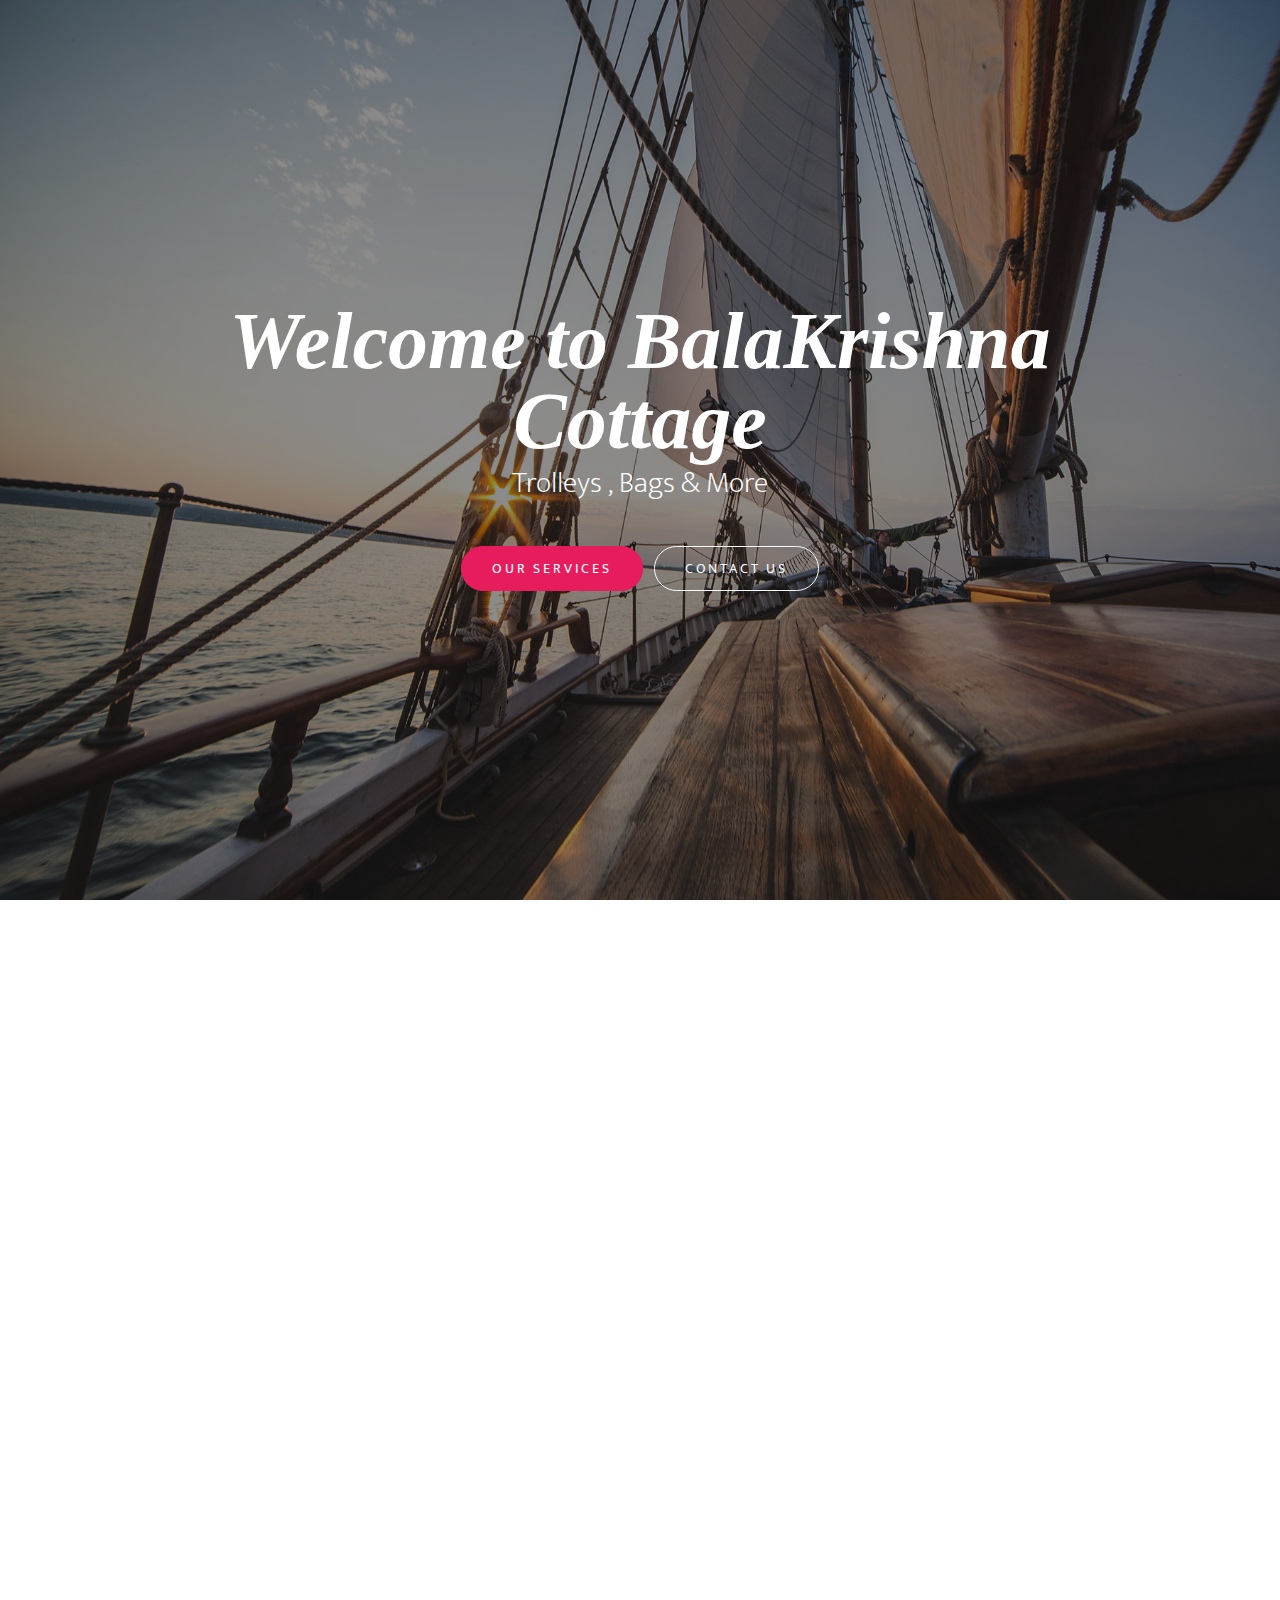
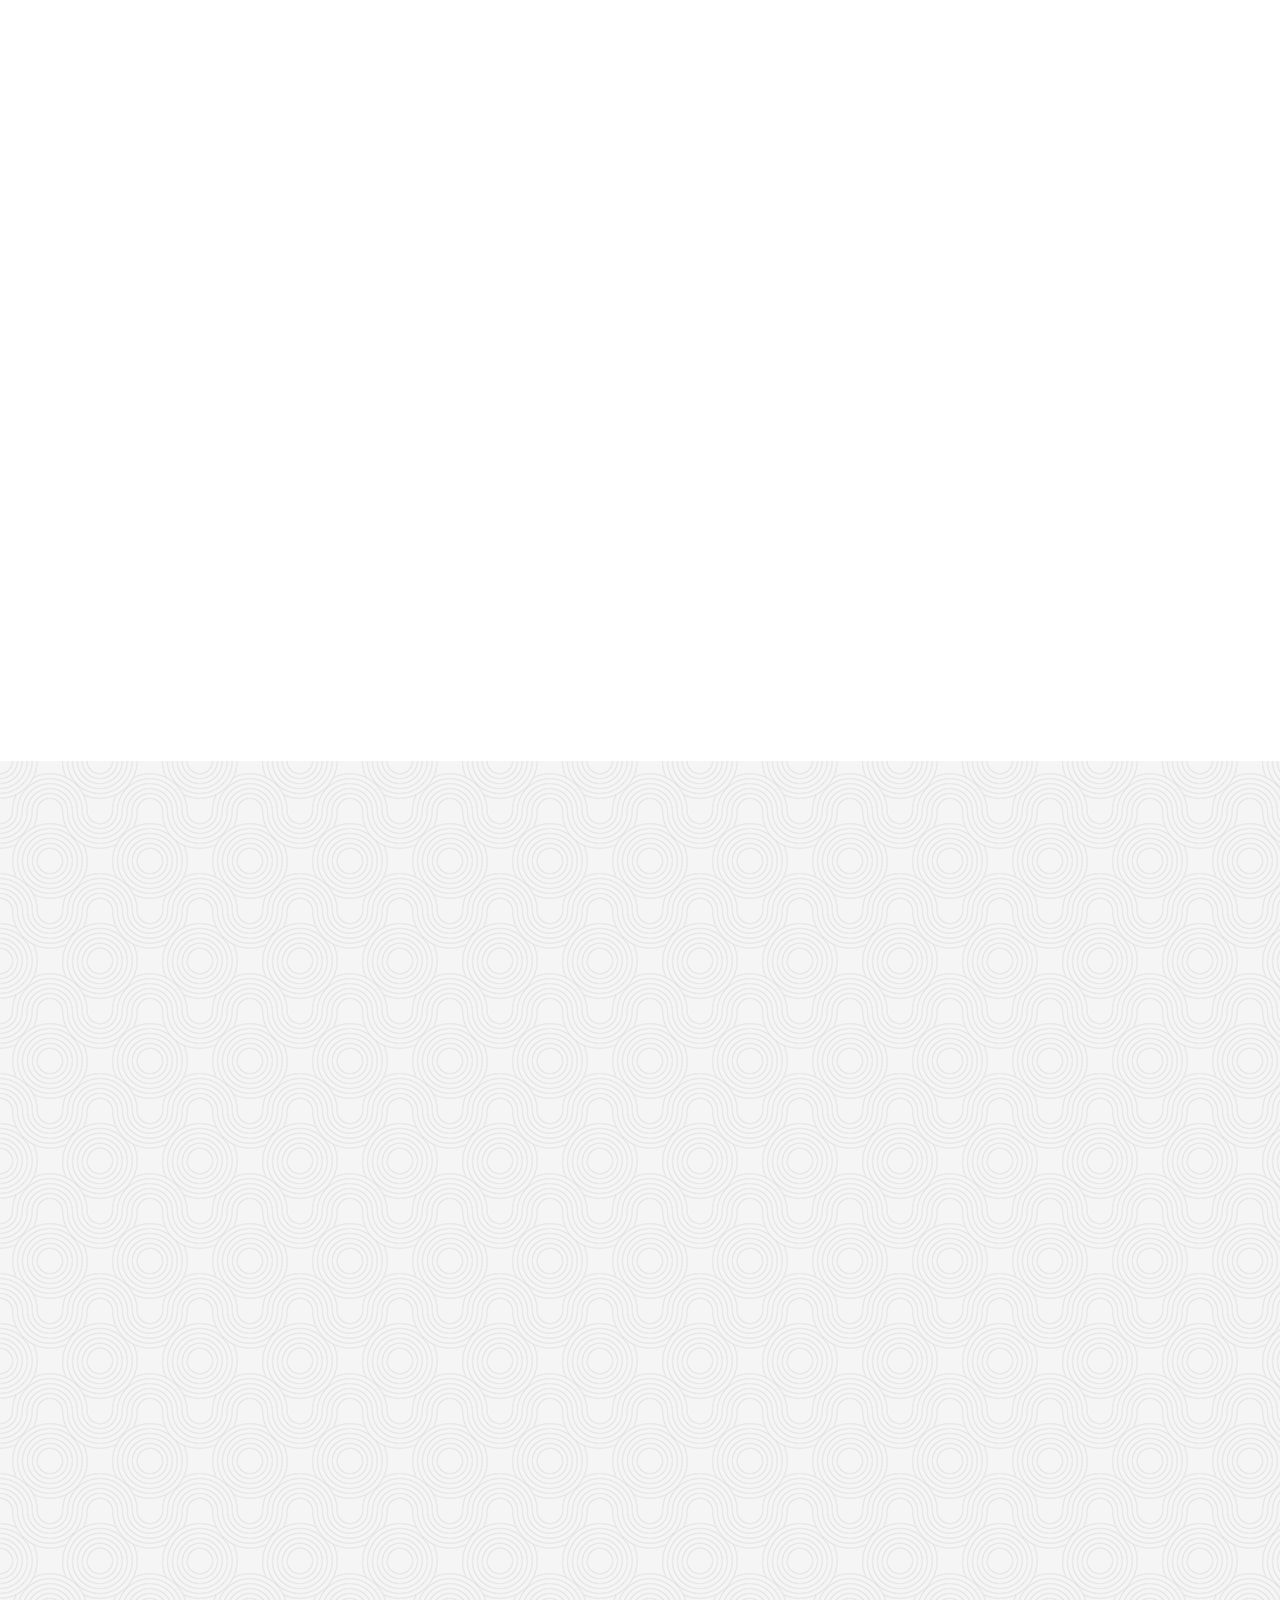
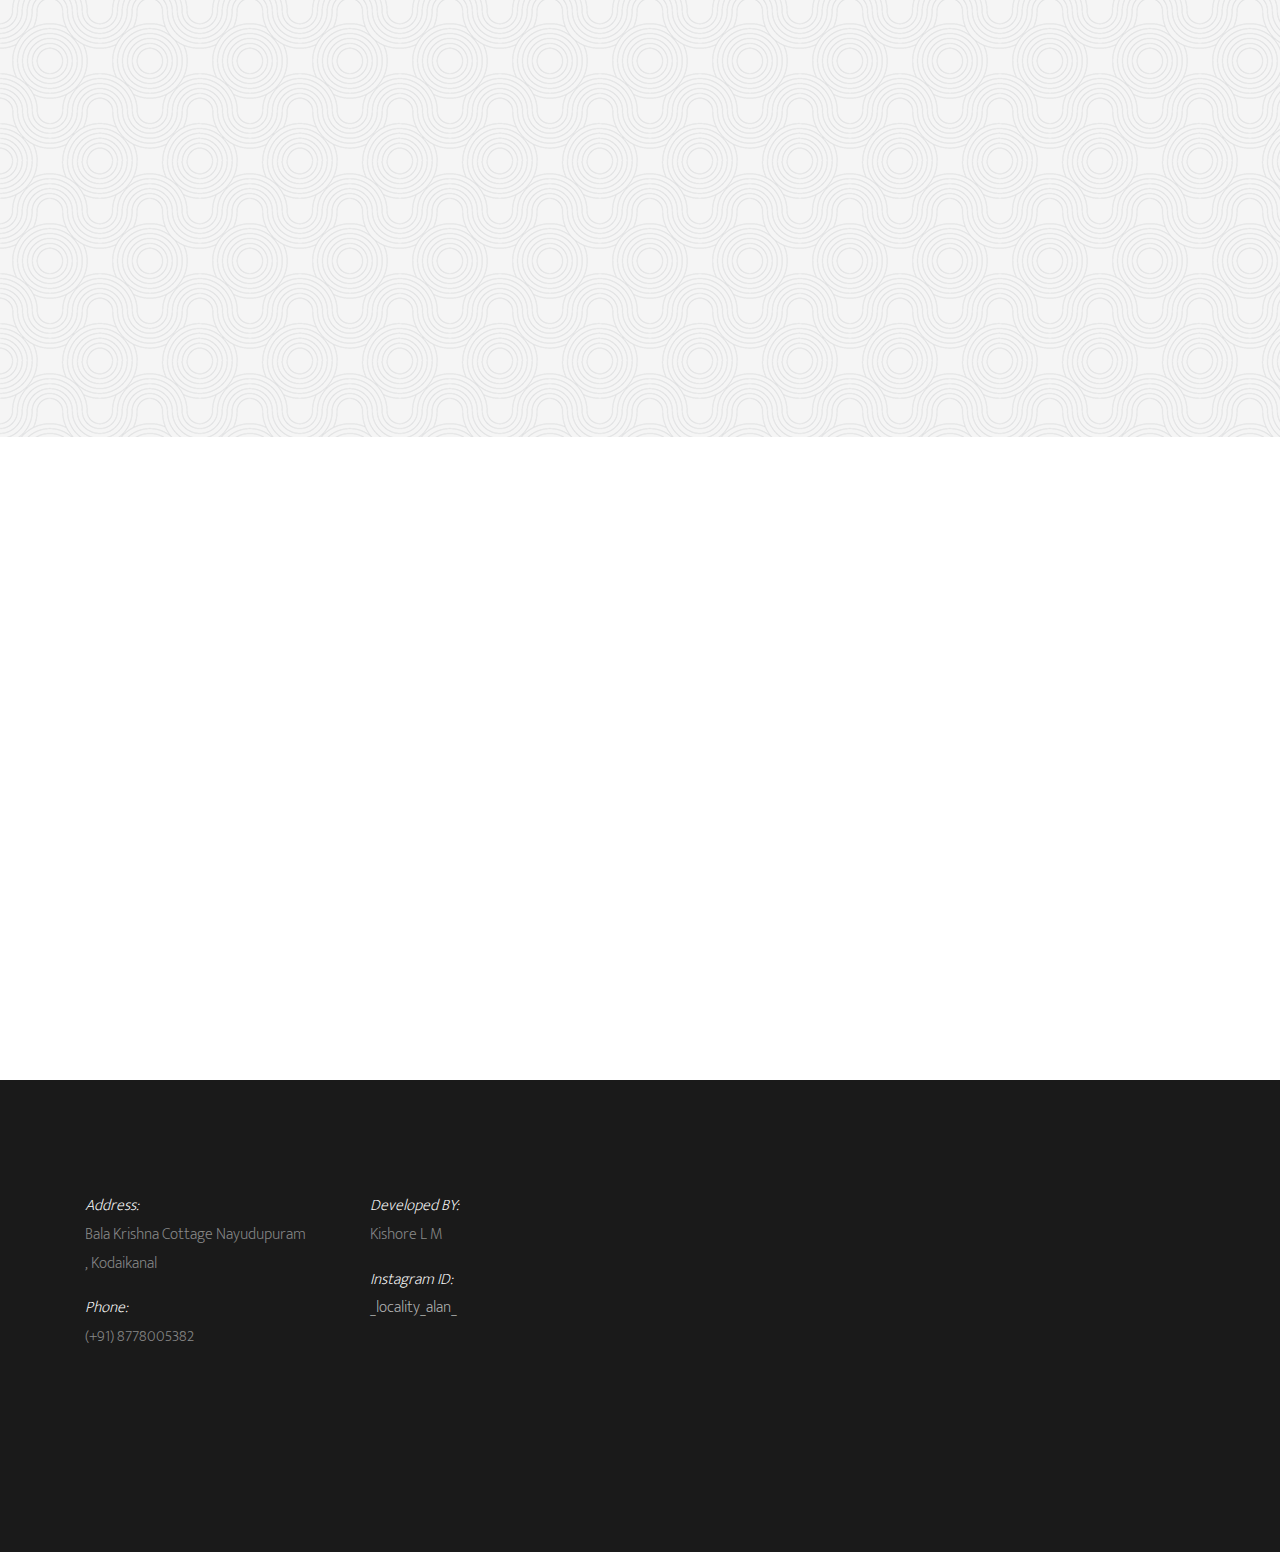
<file: sha cottage/index.html>
<!doctype html>
<html lang="en">

<head>
  <title>SHA COTTAGE INDUSTRY</title>
  <meta charset="utf-8">
  <meta name="viewport" content="width=device-width, initial-scale=1, shrink-to-fit=no">

  <link href="https://fonts.googleapis.com/css?family=Mukta+Mahee:200,300,400|Playfair+Display:400,700"
    rel="stylesheet">

  <link rel="stylesheet" href="css/bootstrap.css">
  <link rel="stylesheet" href="css/animate.css">
  <link rel="stylesheet" href="css/owl.carousel.min.css">
  <link rel="stylesheet" href="css/aos.css">

  <link rel="stylesheet" href="fonts/ionicons/css/ionicons.min.css">
  <link rel="stylesheet" href="fonts/fontawesome/css/font-awesome.min.css">
  <link rel="stylesheet" href="https://cdnjs.cloudflare.com/ajax/libs/font-awesome/6.4.0/css/all.min.css"
    integrity="sha512-iecdLmaskl7CVkqkXNQ/ZH/XLlvWZOJyj7Yy7tcenmpD1ypASozpmT/E0iPtmFIB46ZmdtAc9eNBvH0H/ZpiBw=="
    crossorigin="anonymous" referrerpolicy="no-referrer" />

  <!-- Theme Style -->
  <link rel="stylesheet" href="css/style.css">
</head>

<body>

  <header class="site-header">
    <div class="container-fluid">
      <div class="row">


      </div>
    </div>
    </div>
  </header>


  <section class="site-hero overlay" style="background-image: url(img/hero_1.jpg)">
    <div class="container">
      <div class="row site-hero-inner justify-content-center align-items-center">
        <div class="col-md-10 text-center">
          <em class="heading" data-aos="fade-up">Welcome to <em>BalaKrishna </em> Cottage</em>
          <p class="sub-heading mb-5" data-aos="fade-up" data-aos-delay="100">Trolleys , Bags &amp; More
          </p>
          <p data-aos="fade-up" data-aos-delay="100"><a href="aboutcot.html"
              class="btn uppercase btn-primary mr-md-2 mr-0 mb-3 d-sm-inline d-block">OUR SERVICES</a> <a
              href="contactus.html" class="btn uppercase btn-outline-light d-sm-inline d-block">Contact Us</a></p>
        </div>
        <div class="d-icon"><a href="#"><i class="fa-solid fa-angles-down fa-bounce" style="color: #f03d58;"></i></a>
        </div>
      </div>



    </div>
  </section>
  <!-- END section -->




  <section class="section visit-section">
    <div class="container">
      <div class="row">
        <div class="col-md-12">
          <h2 class="heading" data-aos="fade-right">Category</h2>
        </div>
      </div>
      <div class="item-object">
        <div class="row">





          <div class="container1">
            <div class="col-lg-3 col-md-6 visit mb-3" data-aos="fade-right">

              <div class="box">
                <img src="img/boating.jpg" alt="Image placeholder" class="img-fluid">
                <h2>01</h2>


                <p><a href="https://www.carlton-kodaikanal.com/blogs/boating-in-kodaikanal.html" class="btn uppercase btn-outline-light d-sm-inline d-block">Shop Now</a></p>
              </div><br>

              <h3> Boating </h3>

            </div>
            <div class="col-lg-3 col-md-6 visit mb-3" data-aos="fade-right" data-aos-delay="200" class="c-img">
              <div class="box">
                <img src="img/lake.jpg" alt="Image placeholder" class="img-fluid">

                <h2>02</h2>

                <p><a href="https://www.tripadvisor.com/Attraction_Review-g303890-d1752131-Reviews-Kodaikanal_Lake-Kodaikanal_Dindigul_District_Tamil_Nadu.html" class="btn uppercase btn-outline-light d-sm-inline d-block">Shop Now</a></p>
              </div><br>
              <h3>Lake</h3>

            </div>

            <div class="col-lg-3 col-md-6 visit mb-3" data-aos="fade-right" data-aos-delay="100" class="c-img">
              <div class="box">
                <img src="img/chettiyaar.jpg" alt="Image placeholder" class="img-fluid">
                <h2>03</h2>

                <p><a href="https://www.tripadvisor.com/Attraction_Review-g303890-d2709124-Reviews-Chettiar_Park-Kodaikanal_Dindigul_District_Tamil_Nadu.html" class="btn uppercase btn-outline-light d-sm-inline d-block">Shop Now</a></p>
              </div><br>
              <h3>Chettiyaar Garden</h3>

            </div>
            <div class="col-lg-3 col-md-6 visit mb-3" data-aos="fade-right" data-aos-delay="200" class="c-img">
              <div class="box">
                <img src="img/kurinchi.jpg" alt="Image placeholder" class="img-fluid">
                <h2>04</h2>

                <p><a href="https://www.tripadvisor.com/Attraction_Review-g303890-d2041661-Reviews-Kurinji_Andavar_Temple-Kodaikanal_Dindigul_District_Tamil_Nadu.html" class="btn uppercase btn-outline-light d-sm-inline d-block">Shop Now</a></p>
              </div>
              <br>
              <h3>Kurinji Temple</h3>

            </div>
          </div>
        </div>
      </div>
    </div>
    </div>
  </section>
  <!-- END section -->

  <section class="section slider-section">
    <div class="container">
      <div class="row justify-content-center text-center mb-5">
        <div class="col-md-8">
          <h2 class="heading" data-aos="fade-up">A gorgeous place to enjoy your life.</h2>
          <!-- <p class="lead" data-aos="fade-up" data-aos-delay="100">Lorem ipsum dolor sit amet, consectetur adipisicing elit. In dolor, iusto doloremque quo odio repudiandae sunt eveniet? Enim facilis laborum voluptate id porro, culpa maiores quis, blanditiis laboriosam alias. Sed.</p> -->
        </div>
      </div>
      <div class="row">
        <div class="col-md-12">
          <div class="home-slider major-caousel owl-carousel mb-5" data-aos="fade-up" data-aos-delay="200">
            <div class="slider-item">
              <img src="img/cottage.jpg" alt="Image placeholder" class="img-fluid">
            </div>
            <div class="slider-item">
              <img src="img/cottage-1.jpg" alt="Image placeholder" class="img-fluid">
            </div>
            <div class="slider-item">
              <img src="img/cottage-2.jpg" alt="Image placeholder" class="img-fluid">
            </div>
            <div class="slider-item">
              <img src="img/cottage-4.jpg" alt="Image placeholder" class="img-fluid">
            </div>
            <div class="slider-item">
              <img src="img/kitchen.jpg" alt="Image placeholder" class="img-fluid">
            </div>

          </div>
          <!-- END slider -->
        </div>



      </div>
    </div>
  </section>
  <!-- END section -->

  <section class="section blog-post-entry bg-pattern">
    <div class="container">
      <div class="row justify-content-center text-center mb-5">
        <div class="col-md-8">
          <h2 class="heading" data-aos="fade-up">Recent visited people Post</h2>
          <p class="lead" data-aos="fade-up"></p>
        </div>
      </div>
      <div class="row">
        <div class="col-lg-4 col-md-6 col-sm-6 col-12 post" data-aos="fade-up" data-aos-delay="100">

          <div class="media media-custom d-block mb-4">
            <a href="#" class="mb-4 d-block"><img src="img/vicky.jpg" alt="Image placeholder" class="img-fluid"></a>
            <div class="media-body">
              <span class="meta-post">January 1, 2023</span>
              <h2 class="mt-0 mb-3"><a href="#">Way to Comfort Room</a></h2>
            </div>
          </div>

        </div>
        <div class="col-lg-4 col-md-6 col-sm-6 col-12 post" data-aos="fade-up" data-aos-delay="200">
          <div class="media media-custom d-block mb-4">
            <a href="#" class="mb-4 d-block"><img src="img/divyamadhu.jpg" alt="Image placeholder"
                class="img-fluid"></a>
            <div class="media-body">
              <span class="meta-post">January 16, 2023</span>
              <h2 class="mt-0 mb-3"><a href="#">FUN With Kutties </a></h2>
            </div>
          </div>
        </div>
        <div class="col-lg-4 col-md-6 col-sm-6 col-12 post" data-aos="fade-up" data-aos-delay="300">
          <div class="media media-custom d-block mb-4">
            <a href="#" class="mb-4 d-block"><img src="img/mathan.jpg" alt="Image placeholder" class="img-fluid"></a>
            <div class="media-body">
              <span class="meta-post">February 26, 2023</span>
              <h2 class="mt-0 mb-3"><a href="#">Enjoyed the Nature With Loved One</a></h2>
            </div>
          </div>
        </div>
      </div>
    </div>
  </section>
  <!-- END section -->
  <section class="section testimonial-section">
    <div class="container">
      <div class="row justify-content-center text-center mb-5">
        <div class="col-md-8">
          <h2 class="heading" data-aos="fade-up">Reviews</h2>
        </div>
      </div>
      <div class="row">
        <div class="col-md-4" data-aos="fade-up" data-aos-delay="100">
          <div class="testimonial text-center">
            <div class="author-image mb-3">
              <img src="img/person_1.jpg" alt="Image placeholder" class="rounded-circle">
            </div>
            <blockquote>

              <p>wonderfull stay at kodaikanal,must stay spot, the ambience is very good and pleasant, most suitable for
                family as well as bachelors trip</p>
            </blockquote>
            <p><em>&mdash; Mooney</em></p>

          </div>
        </div>
        <!-- END col -->
        <div class="col-md-4" data-aos="fade-up" data-aos-delay="200">
          <div class="testimonial text-center">
            <div class="author-image mb-3">
              <img src="img/person_2.jpg" alt="Image placeholder" class="rounded-circle">
            </div>
            <blockquote>
              <p>great, best place to be stay with kids, safeful environment and peacefull surronding best for kids and
                with family it has a separate room with separate heater</p>
            </blockquote>
            <p><em>&mdash; Richard</em></p>
          </div>
        </div>
        <!-- END col -->

        <div class="col-md-4" data-aos="fade-up" data-aos-delay="300">
          <div class="testimonial text-center">
            <div class="author-image mb-3">
              <img src="img/person_3.jpg" alt="Image placeholder" class="rounded-circle">
            </div>
            <blockquote>

              <p>good place to spend your time with your love ones, peacefull environment and a pleasant atmosphere
                makes it a wonderfull place to have a fabulous trip</p>
            </blockquote>
            <p><em>&mdash; Daniel </em></p>
          </div>
        </div>
        <!-- END col -->
      </div>
    </div>
  </section>
  <footer class="section footer-section">
    <div class="container">
      <div class="row mb-4">


        <div class="col-md-3 mb-5 pr-md-5 contact-info">
          <p><span class="d-block">Address:</span> <span> Bala Krishna Cottage Nayudupuram , Kodaikanal</span></p>
          <p><span class="d-block">Phone:</span> <span> (+91) 8778005382</span></p>


        </div>
        <div class="col-md-3 mb-5 pr-md-5 contact-info">
          <p><span class="d-block"> Developed BY:</span> <span> Kishore L M </span></p>
          <p><span class="d-block"> Instagram ID:</span> <span> <a href="https://www.instagram.com/_locality_alan_/">
                _locality_alan_</a></span></p>

        </div>
      </div>
  </footer>

  <script src="js/jquery-3.2.1.min.js"></script>
  <script src="js/popper.min.js"></script>
  <script src="js/bootstrap.min.js"></script>
  <script src="js/owl.carousel.min.js"></script>
  <!-- <script src="js/jquery.waypoints.min.js"></script> -->
  <script src="js/aos.js"></script>
  <script src="js/main.js"></script>
</body>

</html>
</file>
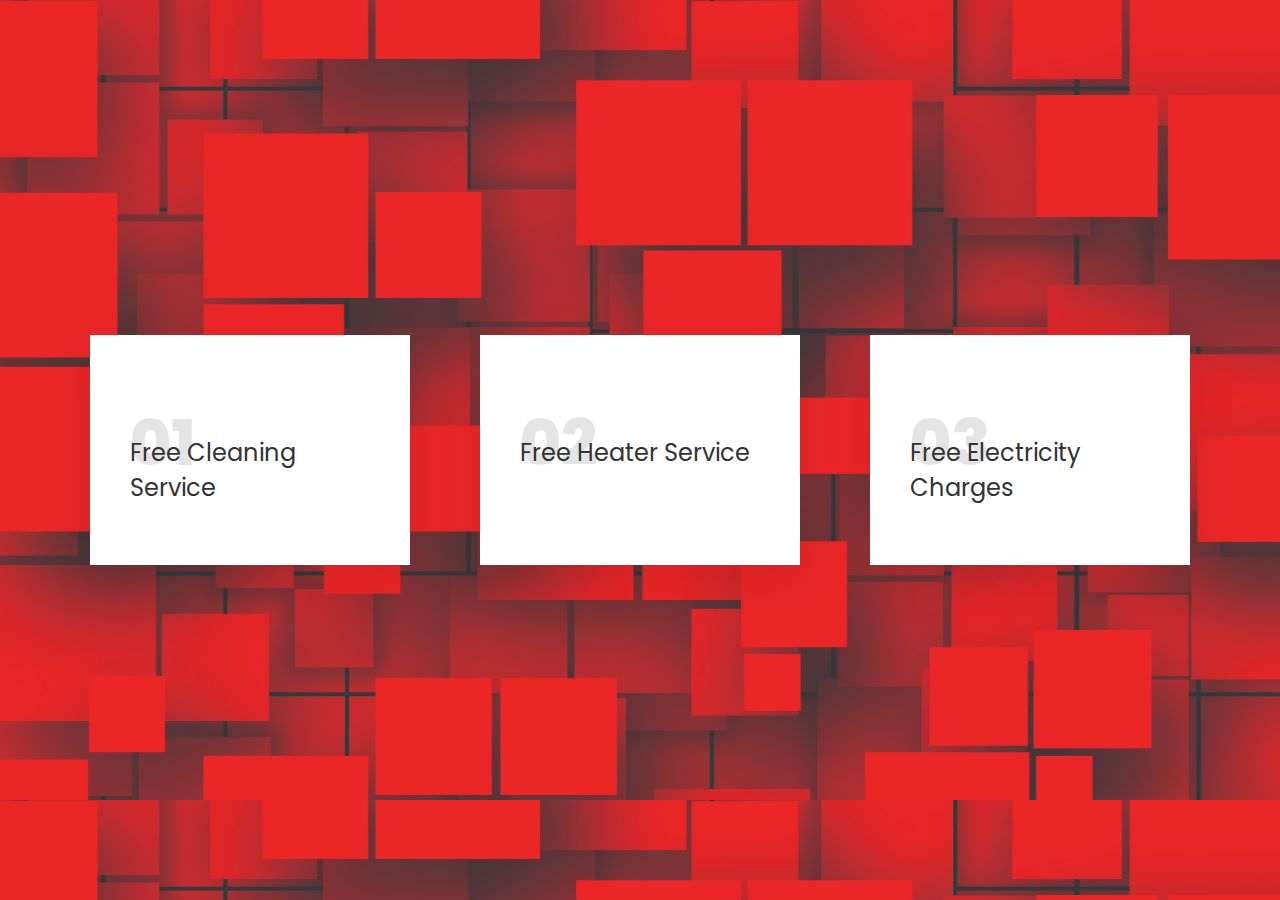
<file: sha cottage/aboutcot.html>
<!DOCTYPE html>
<html lang="en">

<head>
    <meta charset="UTF-8">
    <meta http-equiv="X-UA-Compatible" content="IE=edge">
    <meta name="viewport" content="width=device-width, initial-scale=1.0">
    <link rel="stylesheet" href="css/aboutcot.css">
    <title>OUR SERVICES</title>
</head>

<body class="bg" style="background-image: url(img/new.jpg)">
    <div class="container">
        <div class="box">
            <h2>01</h2>

            <p>Free Cleaning Service</p>
        </div>
        <div class="box">
            <h2>02</h2>

            <p>Free Heater Service</p>
        </div>
        <div class="box">
            <h2>03</h2>

            <p> Free Electricity Charges<br></p>
        </div>
    </div>
</body>

</html>
</file>
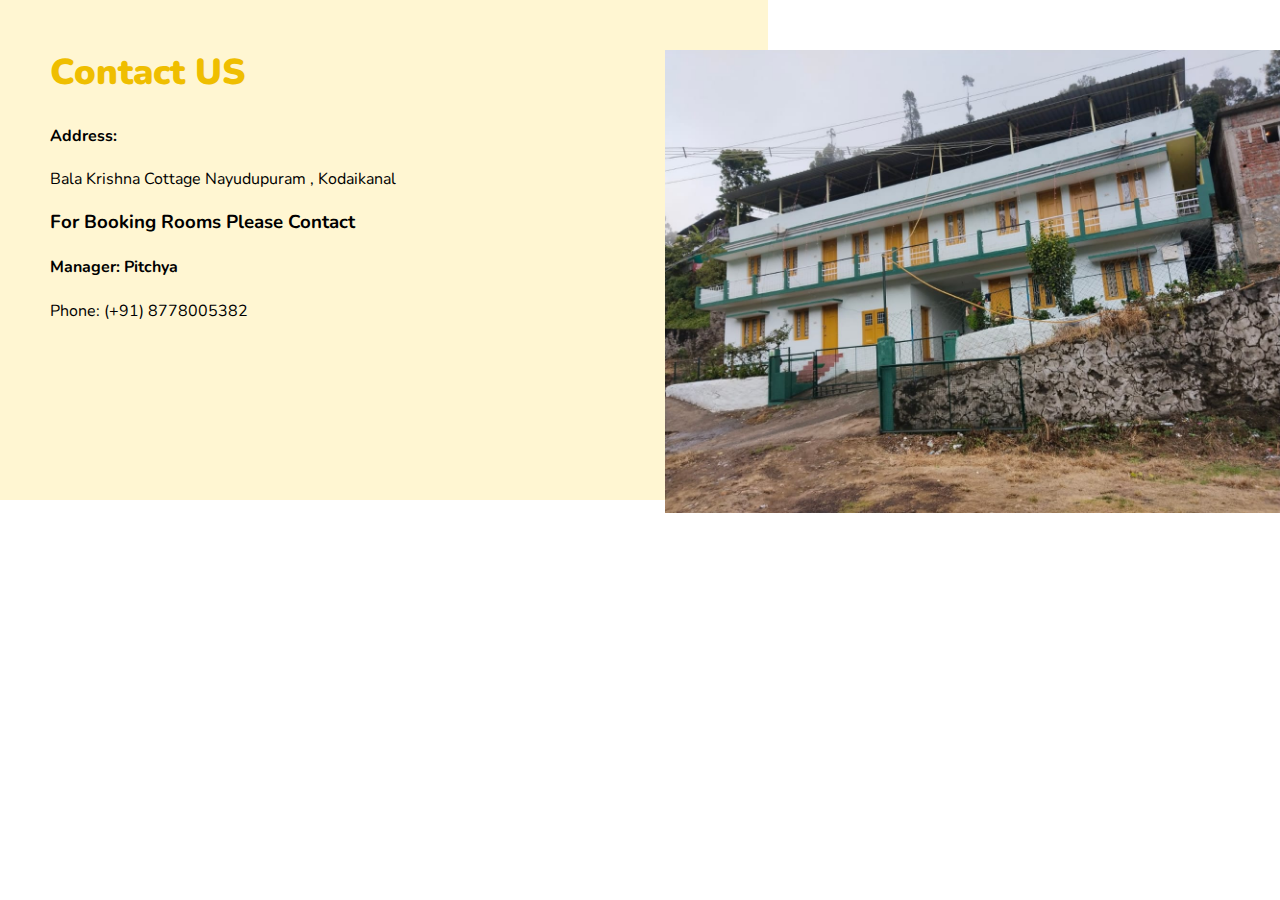
<file: sha cottage/contactus.html>
<!DOCTYPE html>
<html lang="en">
<head>
    <meta charset="UTF-8">
    <meta http-equiv="X-UA-Compatible" content="IE=edge">
    <meta name="viewport" content="width=device-width, initial-scale=1.0">
    <link rel="stylesheet" type="text/css" href="css/contactus.css">
    <title>Contact Us</title>
</head>
<body >
    <div class="interior_13">
        <div class="responsive-container-block big-container">
          <div class="responsive-container-block container">
            <div class="responsive-container-block">
              <div class="orange-card">
              </div>
              <div class="responsive-cell-block wk-tab-12 wk-mobile-12 wk-ipadp-12 wk-desk-6" id="i7wk">
                <div class="card-content">
                  <p class="text-blk section-head">
                    Contact US
                  </p>
            
                  <p><span class=" class="heading data-aos="fade-up"> <h4>Address:</h4></span> <span> Bala Krishna Cottage Nayudupuram , Kodaikanal</span></p>
                  <p><h3>For Booking Rooms Please Contact  </h3></p>
                  <p><h4>Manager: Pitchya</h4> </p>
                  <p><span class=" class="heading data-aos="fade-up">Phone:</span> <span> (+91) 8778005382</span></p>
                 
                  </form>
                </div>
              </div>
              <div class="responsive-cell-block wk-tab-12 wk-mobile-12 wk-ipadp-12 wk-desk-6 img-one" id="iwgx">
                <img class="img-sofa3" id="isvcn" src="img/cottage.jpg">
              </div>
            </div>
          </div>
        </div>
      </div>
</body>
</html>
</file>
<file: sha cottage/css/style.css>
body {
  background: #fff;
  font-family: "Mukta Mahee", arial, sans-serif;
  font-weight: 200;
  font-size: 16px;
  line-height: 1.8;
  color: #6c757d;
}

.logo {
  position: relative;
  bottom: 20%;
  width: 40%;
  height: 60%;
  left: 10%;
}
h3{
  text-align: center;
}
.header {
  position: absolute;
  top: 1%;
  color: #ced4da;
}

::-moz-selection {
  color: #fff;
  background: #e61c5d;
}

::selection {
  color: #fff;
  background: #e61c5d;
}

a {
  -webkit-transition: .3s all ease;
  -o-transition: .3s all ease;
  transition: .3s all ease;
  text-decoration: none;
}

a:hover {
  text-decoration: none;
}

h1,
h2,
h3,
h4,
h5 {
  color: #000;
  font-family: "Playfair+Display", times, serif;
}

.container-fluid {
  max-width: 1600px;
}

.btn {
  padding-left: 30px;
  padding-right: 30px;
  padding-top: 10px;
  padding-bottom: 10px;
  border-radius: 50px;
}

.btn.uppercase {
  text-transform: uppercase;
  font-size: 14px;
  letter-spacing: .2em;
}

.btn,
.form-control {
  outline: none;
  -webkit-box-shadow: none !important;
  box-shadow: none !important;
}

.btn:focus,
.btn:active,
.form-control:focus,
.form-control:active {
  outline: none;
}

.form-control {
  -webkit-box-shadow: none !important;
  box-shadow: none !important;
  height: 50px;
  border-width: 2px;
}

textarea.form-control {
  height: inherit;
}

.site-header {
  position: absolute;
  top: 0;
  width: 100%;
  padding: 60px 0;
  z-index: 2;
}

.menu-open .site-header {
  position: fixed;
}

.site-logo a {
  font-size: 30px;
  color: #fff;
  font-weight: bold;
  line-height: 1;
  font-family: "Playfair+Display", times, serif;
}

.site-navbar {
  position: fixed;
  display: none;
  top: 0;
  left: 0;
  right: 0;
  bottom: 0;
  background: #fff;
  min-height: 300px;
  overflow-y: scroll;
}

.site-navbar nav {
  text-align: left;
}

.site-navbar nav .menu {
  font-family: "Playfair+Display", times, serif;
}

.site-navbar nav .menu li a {
  color: #000;
  font-size: 40px;
  padding: 5px 10px;
  position: relative;
}

.site-navbar nav .menu li a:before {
  content: "";
  position: absolute;
  bottom: 0;
  height: 50%;
  width: 0%;
  z-index: -1;
  background: #e61c5d;
  -webkit-transition: .3s all ease-in-out;
  -o-transition: .3s all ease-in-out;
  transition: .3s all ease-in-out;
}

.site-navbar nav .menu li a:hover:before {
  width: 100%;
}

.site-navbar nav .menu li.active a:before {
  width: 100%;
}

.site-navbar .extra-info a {
  color: #000;
}

.site-navbar .extra-info ul li a {
  color: #000;
}

.site-navbar .extra-info h3 {
  font-family: "Mukta Mahee", arial, sans-serif;
  text-transform: uppercase;
  font-size: 13px;
  letter-spacing: .2em;
  color: #adb5bd;
  margin-bottom: 30px;
}

.site-navbar .extra-info p {
  color: #212529;
}

.full-height {
  height: 100vh;
  min-height: 700px;
}

.site-hero {
  background-size: cover;
  height: 100vh;
  min-height: 700px;
  width: 100%;
}

.site-hero .scroll-down {
  position: absolute;
  bottom: 20px;
  left: 50%;
  -webkit-transform: translateX(-50%);
  -ms-transform: translateX(-50%);
  transform: translateX(-50%);
  color: #fff;
}

.site-hero.overlay:before {
  background: rgba(0, 0, 0, 0.45);
  content: "";
  position: absolute;
  height: 100vh;
  min-height: 700px;
  top: 0;
  left: 0;
  bottom: 0;
  right: 0;
}

.site-hero-inner {
  height: 100vh;
  min-height: 700px;
}

.site-hero-inner .heading {
  font-size: 80px;
  font-family: "Playfair+Display", times, serif;
  color: #fff;
  line-height: 1;
  font-weight: bold;
}

@media (max-width: 991.98px) {
  .site-hero-inner .heading {
    font-size: 40px;
  }
}

.site-hero-inner .sub-heading {
  font-size: 30px;
  font-weight: 200;
  color: #fff;
  line-height: 1.5;
}

@media (max-width: 991.98px) {
  .site-hero-inner .sub-heading {
    font-size: 18px;
  }
}

.page-inside .site-hero-inner,
.page-inside {
  height: 70vh;
  min-height: 500px;
}

.page-inside.overlay:before {
  height: 70vh;
  min-height: 500px;
}

.menu-open .site-menu-toggle span {
  background: #000;
}

.site-menu-toggle {
  float: right;
  width: 40px;
  height: 45px;
  position: relative;
  margin: 0px auto;
  z-index: 200;
  -webkit-transform: rotate(0deg);
  -moz-transform: rotate(0deg);
  -o-transform: rotate(0deg);
  -ms-transform: rotate(0deg);
  transform: rotate(0deg);
  -webkit-transition: .5s ease-in-out;
  -moz-transition: .5s ease-in-out;
  -o-transition: .5s ease-in-out;
  transition: .5s ease-in-out;
  cursor: pointer;
}

.site-menu-toggle span {
  display: block;
  position: absolute;
  height: 2px;
  width: 100%;
  background: #fff;
  border-radius: 9px;
  opacity: 1;
  left: 0;
  -webkit-transform: rotate(0deg);
  -moz-transform: rotate(0deg);
  -o-transform: rotate(0deg);
  -ms-transform: rotate(0deg);
  transform: rotate(0deg);
  -webkit-transition: .25s ease-in-out;
  -moz-transition: .25s ease-in-out;
  -o-transition: .25s ease-in-out;
  transition: .25s ease-in-out;
}

.site-menu-toggle span:nth-child(1) {
  top: 0px;
}

.site-menu-toggle span:nth-child(2) {
  top: 10px;
}

.site-menu-toggle span:nth-child(3) {
  top: 20px;
}

.site-menu-toggle.open span:nth-child(1) {
  top: 13px;
  -webkit-transform: rotate(135deg);
  -moz-transform: rotate(135deg);
  -o-transform: rotate(135deg);
  -ms-transform: rotate(135deg);
  transform: rotate(135deg);
}

.site-menu-toggle.open span:nth-child(2) {
  opacity: 0;
  left: -60px;
}

.site-menu-toggle.open span:nth-child(3) {
  top: 13px;
  -webkit-transform: rotate(-135deg);
  -moz-transform: rotate(-135deg);
  -o-transform: rotate(-135deg);
  -ms-transform: rotate(-135deg);
  transform: rotate(-135deg);
}


.section {
  padding: 7em 0;
}

@media (max-width: 991.98px) {
  .section {
    padding: 3em 0;
  }
}

@media (max-width: 991.98px) {
  .lead {
    font-size: 16px;
  }
}

.visit-section .heading {
  font-size: 15px;
  text-transform: uppercase;
  font-family: "Mukta Mahee", arial, sans-serif;
  color: #b3b3b3;
  letter-spacing: .2em;
  margin-bottom: 30px;
}
.item-set{
  padding-right: 90%;
}

.visit-section .visit a {
  color: #000;
}

.visit-section .visit a:hover {
  color: #e61c5d;
}

.visit-section .visit img {
  -webkit-box-shadow: 0 2px 3px 0 rgba(0, 0, 0, 0.2);
  box-shadow: 0 2px 3px 0 rgba(0, 0, 0, 0.2);
  margin-bottom: 15px;
}

.visit-section .visit h3 {
  font-size: 20px;
  margin-bottom: 0;
}

.visit-section .reviews-star span {
  font-size: 18px;
  color: #e61c5d;
}

.visit-section .reviews-count {
  color: #adb5bd;
  font-style: italic;
}

.heading-serif,
.testimonial-section .heading,
.slider-section .heading,
.blog-post-entry .heading {
  font-size: 80px;
  font-family: "Playfair+Display", times, serif;
}

@media (max-width: 991.98px) {

  .heading-serif,
  .testimonial-section .heading,
  .slider-section .heading,
  .blog-post-entry .heading {
    font-size: 40px;
  }
}
.d-icon{
  position:absolute;
  right: 50%;  
  bottom: 1%;
}
.bg-pattern {
  background: #e9ecef url("../img/round.png");
}

.slider-section {
  position: relative;
}

.blog-post-entry {
  position: relative;
  margin-top: -500px;
  padding-top: 500px;
}

@media (max-width: 991.98px) {
  .blog-post-entry {
    margin-top: -300px;
    padding-top: 300px;
  }
}

.half .image,
.half .text {
  width: 50%;
}

@media (max-width: 991.98px) {

  .half .image,
  .half .text {
    width: 100%;
  }
}

.half .image {
  background-size: cover;
  background-position: center center;
}

@media (max-width: 991.98px) {
  .half .image {
    height: 300px;
  }
}

.half .text {
  padding: 100px 7%;
}

@media (max-width: 991.98px) {
  .half .text {
    padding-top: 50px;
    padding-bottom: 50px;
  }
}

.half .text h2 {
  font-size: 70px;
}

@media (max-width: 991.98px) {
  .half .text h2 {
    font-size: 40px;
  }
}

.testimonial blockquote {
  padding: 0;
}

.testimonial blockquote p {
  line-height: 1.5;
  font-family: "Playfair+Display", times, serif;
  font-size: 20px;
  color: #000;
  font-style: italic;
}

.testimonial .author-image img {
  width: 70px;
}

.post .media-custom {
  background: #fff;
  -webkit-transition: .3s all ease;
  -o-transition: .3s all ease;
  transition: .3s all ease;
  -webkit-box-shadow: 0 2px 5px -2px rgba(0, 0, 0, 0.1);
  box-shadow: 0 2px 5px -2px rgba(0, 0, 0, 0.1);
}

.post .media-custom:hover,
.post .media-custom:focus {
  -webkit-box-shadow: 0 10px 30px -10px rgba(0, 0, 0, 0.1);
  box-shadow: 0 10px 30px -10px rgba(0, 0, 0, 0.1);
}

.post .media-custom a {
  color: #000;
}

.post .media-custom a:hover {
  color: #e61c5d;
}

.post .media-custom .media-body {
  padding: 10px 30px;
}

.post .media-custom h2 {
  font-size: 26px;
}

.media-custom .meta-post {
  color: #ced4da;
  text-transform: uppercase;
  letter-spacing: .1em;
}

.owl-carousel .owl-item {
  opacity: .4;
}

.owl-carousel .owl-item.active {
  opacity: 1;
}

.owl-carousel .owl-nav {
  position: absolute;
  top: 50%;
  width: 100%;
}

.owl-carousel .owl-nav .owl-prev,
.owl-carousel .owl-nav .owl-next {
  position: absolute;
  -webkit-transform: translateY(-50%);
  -ms-transform: translateY(-50%);
  transform: translateY(-50%);
  margin-top: -10px;
}

.owl-carousel .owl-nav .owl-prev:hover,
.owl-carousel .owl-nav .owl-prev:focus,
.owl-carousel .owl-nav .owl-prev:active,
.owl-carousel .owl-nav .owl-next:hover,
.owl-carousel .owl-nav .owl-next:focus,
.owl-carousel .owl-nav .owl-next:active {
  outline: none;
}

.owl-carousel .owl-nav .owl-prev span:before,
.owl-carousel .owl-nav .owl-next span:before {
  font-size: 40px;
}

.owl-carousel .owl-nav .owl-prev {
  left: 30px !important;
}

.owl-carousel .owl-nav .owl-next {
  right: 30px !important;
}

.owl-carousel .owl-dots {
  text-align: center;
}

.owl-carousel .owl-dots .owl-dot {
  border-width: 2px !important;
  width: 10px;
  height: 10px;
  margin: 5px;
  border-radius: 50%;
}

.owl-carousel.home-slider {
  z-index: 1;
  position: relative;
}

.owl-carousel.home-slider .owl-nav {
  opacity: 0;
  visibility: hidden;
  -webkit-transition: .3s all ease;
  -o-transition: .3s all ease;
  transition: .3s all ease;
}

.owl-carousel.home-slider .owl-nav button {
  color: #fff;
}

.owl-carousel.home-slider:focus .owl-nav,
.owl-carousel.home-slider:hover .owl-nav {
  opacity: 1;
  visibility: visible;
}

.owl-carousel.home-slider .slider-item {
  background-size: cover;
  background-repeat: no-repeat;
  background-position: center center;
  height: calc(100vh - 117px);
  min-height: 700px;
  position: relative;
}

.owl-carousel.home-slider .slider-item .slider-text {
  color: #fff;
  height: calc(100vh - 117px);
  min-height: 700px;
}

.owl-carousel.home-slider .slider-item .slider-text h1 {
  font-size: 40px;
  color: #fff;
  line-height: 1.2;
  font-weight: 800 !important;
  text-transform: uppercase;
}

@media (max-width: 991.98px) {
  .owl-carousel.home-slider .slider-item .slider-text h1 {
    font-size: 40px;
  }
}

.owl-carousel.home-slider .slider-item .slider-text p {
  font-size: 20px;
  line-height: 1.5;
  font-weight: 300;
  color: white;
}

.owl-carousel.home-slider .slider-item.dark .child-name {
  color: #000;
}

.owl-carousel.home-slider .slider-item.dark h1 {
  color: #000;
}

.owl-carousel.home-slider .slider-item.dark p {
  color: #000;
}

.owl-carousel.home-slider .owl-dots {
  position: absolute;
  bottom: 100px;
  width: 100%;
}

.owl-carousel.home-slider .owl-dots .owl-dot {
  width: 10px;
  height: 10px;
  margin: 5px;
  border-radius: 50%;
  border: 2px solid transparent;
  outline: none !important;
  position: relative;
  -webkit-transition: .3s all ease;
  -o-transition: .3s all ease;
  transition: .3s all ease;
  background: #fff;
}

.owl-carousel.home-slider .owl-dots .owl-dot.active {
  border: 2px solid white;
  background: none;
}

.owl-carousel.major-caousel {
  -webkit-box-shadow: 0 10px 70px -10px rgba(0, 0, 0, 0.2);
  box-shadow: 0 10px 70px -10px rgba(0, 0, 0, 0.2);
}

.owl-carousel.major-caousel .owl-stage-outer {
  padding-top: 0 !important;
  padding-bottom: 0 !important;
}

.owl-carousel.major-caousel .owl-stage-outer {
  padding-top: 30px;
  padding-bottom: 30px;
}

.owl-carousel.major-caousel .slider-item {
  height: inherit;
  min-height: inherit;
}

.owl-carousel.major-caousel .slider-item img {
  margin-bottom: 0;
}

.owl-carousel.major-caousel .owl-nav {
  opacity: 1;
  visibility: visible;
}

.owl-carousel.major-caousel .owl-nav .owl-prev,
.owl-carousel.major-caousel .owl-nav .owl-next {
  -webkit-transition: .3s all ease;
  -o-transition: .3s all ease;
  transition: .3s all ease;
  color: #495057;
}

.owl-carousel.major-caousel .owl-nav .owl-prev:hover,
.owl-carousel.major-caousel .owl-nav .owl-prev:focus,
.owl-carousel.major-caousel .owl-nav .owl-next:hover,
.owl-carousel.major-caousel .owl-nav .owl-next:focus {
  color: #6c757d;
  outline: none;
}

.owl-carousel.major-caousel .owl-nav .owl-prev.disabled,
.owl-carousel.major-caousel .owl-nav .owl-next.disabled {
  color: #dee2e6;
}

.owl-carousel.major-caousel .owl-nav .owl-prev {
  left: -60px !important;
}

.owl-carousel.major-caousel .owl-nav .owl-next {
  right: -60px !important;
}

.owl-carousel.major-caousel .owl-dots {
  bottom: 50px !important;
}

@media (max-width: 991.98px) {
  .owl-carousel.major-caousel .owl-dots {
    bottom: 10px !important;
  }
}

.owl-custom-nav {
  float: right;
  position: relative;
  z-index: 10;
}

.owl-custom-nav .owl-custom-prev,
.owl-custom-nav .owl-custom-next {
  padding: 10px;
  font-size: 30px;
  background: #ccc;
  line-height: 0;
  width: 60px;
  text-align: center;
  display: inline-block;
}

.footer-section {
  background: #1a1a1a;
  color: #fff;
}

.footer-section a {
  color: rgba(255, 255, 255, 0.7);
}

.footer-section a:hover {
  color: #fff;
}

.footer-section p {
  color: rgba(255, 255, 255, 0.5);
}

.footer-section .bordertop {
  border-top: 1px solid rgba(255, 255, 255, 0.1);
  padding-top: 20px;
}

.footer-section .contact-info span.d-block {
  font-style: italic;
  color: #fff;
}

.footer-section .social a {
  font-size: 18px;
  padding: 10px;
}

.footer-section .link li {
  margin-bottom: 10px;
}

.footer-newsletter .form-group {
  position: relative;
}

.footer-newsletter .form-control {
  background: none;
  border: none;
  border-bottom: 1px solid rgba(255, 255, 255, 0.2);
  border-radius: 0;
  color: #fff;
}

.footer-newsletter .form-control::-webkit-input-placeholder {
  /* Chrome/Opera/Safari */
  color: rgba(255, 255, 255, 0.2);
  font-style: italic;
}

.footer-newsletter .form-control::-moz-placeholder {
  /* Firefox 19+ */
  color: rgba(255, 255, 255, 0.2);
  font-style: italic;
}

.footer-newsletter .form-control:-ms-input-placeholder {
  /* IE 10+ */
  color: rgba(255, 255, 255, 0.2);
  font-style: italic;
}

.footer-newsletter .form-control:-moz-placeholder {
  /* Firefox 18- */
  color: rgba(255, 255, 255, 0.2);
  font-style: italic;
}

.footer-newsletter .form-control:active,
.footer-newsletter .form-control:focus {
  border-bottom: 1px solid white;
}

.footer-newsletter button[type="submit"] {
  background: none;
  color: #fff;
  position: absolute;
  top: 0;
  right: 0;
}

.side-box,
.sidebar-search {
  padding: 30px;
  background: #fff;
  -webkit-box-shadow: 0 1px 2px 0 rgba(0, 0, 0, 0.1);
  box-shadow: 0 1px 2px 0 rgba(0, 0, 0, 0.1);
  margin-bottom: 30px;
}

.side-box .heading,
.sidebar-search .heading {
  font-size: 18px;
  margin-bottom: 30px;
  font-family: "Mukta Mahee", arial, sans-serif;
}

.post-list li {
  margin-bottom: 20px;
}

.post-list li a>div {
  margin-top: -10px;
}

.post-list li a .meta {
  font-size: 13px;
  color: #adb5bd;
}

.post-list li a .image {
  width: 150px;
}

.post-list li a h3 {
  font-size: 16px;
}

.post-list li:last-child {
  margin-bottom: 0;
}

.sidebar-search .form-group {
  position: relative;
  margin-bottom: 0;
}

.sidebar-search .icon-search {
  position: absolute;
  top: 50%;
  left: 15px;
  -webkit-transform: translateY(-50%);
  -ms-transform: translateY(-50%);
  transform: translateY(-50%);
}

.sidebar-search .search-input {
  border-color: #dee2e6;
  padding-left: 40px;
  border-radius: 0px;
}

.sidebar-search .search-input:focus,
.sidebar-search .search-input:active {
  border-color: #343a40;
}

.contact-section .contact-info p {
  color: white;
  font-family: "Playfair+Display", times, serif;
  font-size: 30px;
  margin-bottom: 30px;
}

.contact-section .contact-info p .d-block {
  font-size: 14px;
  letter-spacing: .2em;
  font-family: "Mukta Mahee", arial, sans-serif;
  text-transform: uppercase;
  color: rgba(255, 255, 255, 0.5);
}

.post-categories li {
  display: block;
}

.post-categories li a {
  display: block;
  position: relative;
  padding-bottom: 10px;
  margin-bottom: 10px;
  border-bottom: 1px solid #e9ecef;
}

.post-categories li a .count {
  position: absolute;
  top: 0;
  right: 0;
  color: #6c757d;
}

.custom-pagination .page-item .page-link {
  text-align: center;
  border: none;
  background: none;
  border-radius: 50% !important;
  width: 50px;
  height: 50px;
  padding: 0;
  line-height: 50px;
  margin-right: 10px;
  margin-bottom: 10px;
}

.custom-pagination .page-item.active .page-link {
  background: #dc3545;
  -webkit-box-shadow: 0 2px 7px 0 rgba(0, 0, 0, 0.2);
  box-shadow: 0 2px 7px 0 rgba(0, 0, 0, 0.2);
}













.container1 {
   width: 1100px;
   display: flex;
   justify-content: space-between;
   flex-wrap: wrap;
 }

 .container1 .box {
   position: relative;
   width: 90%;
   background: #fff;
   padding: 100px 40px 60px;
   box-shadow: 0 15px 45px rgba(0, 0, 0, .1);
 }

 .container1 .box::before {
   content: '';
   position: absolute;
   top: 0;
   left: 0;
   width: 100%;
   height: 100%;
   background: #ff226d;
   transform: scaleY(0);
   transform-origin: top;
   transition: transform 0.5s;


 }

 .container .box h2 {
   position: absolute;
   left: 40px;
   top: 60px;
   font-size: 4em;
   font-weight: 800;
   z-index: 1;
   opacity: 0.1;
   transition: 0.5s;
 }

 .container .box:hover h2 {

   opacity: 1;
   color: #fff;
   transform: translateY(-40px);
 }
 .container .box h3 {
   position: relative;
   font-size: 1.5em;
   z-index: 2;
   color: #333;
   transition: 0.5s;

 }
 .container .box p {
   position: relative;
   display: none;
   font-size: 1.5em;
   z-index: 2;
   color: #333;
   transition: 0.5s;

 }

 .container .box:hover h3,
 .container .box:hover p {
  display: block;
   color: #fff;
 }
 .container1 .box:hover::before {
   transform: scaleY(1);
   transform-origin: bottom;
   transition: transform 0.5s;
 }
</file>
<file: sha cottage/css/aboutcot.css>
@import url('HTTPS://FONTS.googleapis.com/css2?family=Poppins:200,300,400,500,600,700,800,900&display=swap');

 * {
    font-family: 'Poppins', sans-serif;
    margin: 0%;
    padding: 0%;
    box-sizing: border-box;
 }

 body {
    display: flex;
    justify-content: center;
    align-items: center;
    min-height: 100vh;

 }


 .container {
    width: 1100px;
    display: flex;
    justify-content: space-between;
    flex-wrap: wrap;
 }

 .container .box {
    position: relative;
    width: 320px;
    background: #fff;
    padding: 100px 40px 60px;
    box-shadow: 0 15px 45px rgba(0, 0, 0, .1);
 }

 .container .box::before {
    content: '';
    position: absolute;
    top: 0;
    left: 0;
    width: 100%;
    height: 100%;
    background: #ff226d;
    transform: scaleY(0);
    transform-origin: top;
    transition: transform 0.5s;


 }

 .container .box:hover::before {
    transform: scaleY(1);
    transform-origin: bottom;
    transition: transform 0.5s;
 }

 .container .box h2 {
    position: absolute;
    left: 40px;
    top: 60px;
    font-size: 4em;
    font-weight: 800;
    z-index: 1;
    opacity: 0.1;
    transition: 0.5s;
 }

 .container .box:hover h2 {

    opacity: 1;
    color: #fff;
    transform: translateY(-40px);
 }

 .container .box h3 {
    position: relative;
    font-size: 1.5em;
    z-index: 2;
    color: #333;
    transition: 0.5s;

 }

 .container .box p {
    position: relative;
    font-size: 1.5em;
    z-index: 2;
    color: #333;
    transition: 0.5s;

 }

 .container .box:hover h3,
 .container .box:hover p {
    color: #fff;
 }

 .img c-img {
    height: 40px;
    width: 40px;
 }
</file>
<file: sha cottage/css/contactus.css>
@import url('https://fonts.googleapis.com/css2?family=Nunito:wght@200;300;400;600;700;800&amp;display=swap');

*,
*:before,
*:after {
  -moz-box-sizing: border-box;
  -webkit-box-sizing: border-box;
  box-sizing: border-box;
}

body {
  margin: 0;
}

.wk-desk-1 {
  width: 8.333333%;
}

.wk-desk-2 {
  width: 16.666667%;
}

.wk-desk-3 {
  width: 25%;
}

.wk-desk-4 {
  width: 33.333333%;
}

.wk-desk-5 {
  width: 41.666667%;
}

.wk-desk-6 {
  width: 50%;
}

.wk-desk-7 {
  width: 58.333333%;
}

.wk-desk-8 {
  width: 66.666667%;
}

.wk-desk-9 {
  width: 75%;
}

.wk-desk-10 {
  width: 83.333333%;
}

.wk-desk-11 {
  width: 91.666667%;
}

.wk-desk-12 {
  width: 100%;
}

@media (max-width: 1024px) {
  .wk-ipadp-1 {
    width: 8.333333%;
  }

  .wk-ipadp-2 {
    width: 16.666667%;
  }

  .wk-ipadp-3 {
    width: 25%;
  }

  .wk-ipadp-4 {
    width: 33.333333%;
  }

  .wk-ipadp-5 {
    width: 41.666667%;
  }

  .wk-ipadp-6 {
    width: 50%;
  }

  .wk-ipadp-7 {
    width: 58.333333%;
  }

  .wk-ipadp-8 {
    width: 66.666667%;
  }

  .wk-ipadp-9 {
    width: 75%;
  }

  .wk-ipadp-10 {
    width: 83.333333%;
  }

  .wk-ipadp-11 {
    width: 91.666667%;
  }

  .wk-ipadp-12 {
    width: 100%;
  }
}

@media (max-width: 768px) {
  .wk-tab-1 {
    width: 8.333333%;
  }

  .wk-tab-2 {
    width: 16.666667%;
  }

  .wk-tab-3 {
    width: 25%;
  }

  .wk-tab-4 {
    width: 33.333333%;
  }

  .wk-tab-5 {
    width: 41.666667%;
  }

  .wk-tab-6 {
    width: 50%;
  }

  .wk-tab-7 {
    width: 58.333333%;
  }

  .wk-tab-8 {
    width: 66.666667%;
  }

  .wk-tab-9 {
    width: 75%;
  }

  .wk-tab-10 {
    width: 83.333333%;
  }

  .wk-tab-11 {
    width: 91.666667%;
  }

  .wk-tab-12 {
    width: 100%;
  }
}

@media (max-width: 500px) {
  .wk-mobile-1 {
    width: 8.333333%;
  }

  .wk-mobile-2 {
    width: 16.666667%;
  }

  .wk-mobile-3 {
    width: 25%;
  }

  .wk-mobile-4 {
    width: 33.333333%;
  }

  .wk-mobile-5 {
    width: 41.666667%;
  }

  .wk-mobile-6 {
    width: 50%;
  }

  .wk-mobile-7 {
    width: 58.333333%;
  }

  .wk-mobile-8 {
    width: 66.666667%;
  }

  .wk-mobile-9 {
    width: 75%;
  }

  .wk-mobile-10 {
    width: 83.333333%;
  }

  .wk-mobile-11 {
    width: 91.666667%;
  }

  .wk-mobile-12 {
    width: 100%;
  }
}

.interior_13 * {
    font-family: Nunito, sans-serif;
  }
  
  .interior_13 .text-blk.section-head {
    line-height: 45px;
    font-size: 36px;
    font-weight: 900;
    color: #efbe00;
    margin-top: 0px;
    margin-right: 0px;
    margin-bottom: 30px;
    margin-left: 0px;
  }
  
  .interior_13 .text-blk {
    margin-top: 0px;
    margin-right: 0px;
    margin-bottom: 0px;
    margin-left: 0px;
    line-height: 25px;
    font-size: 16px;
  }
  
  .interior_13 a {
    text-decoration-line: none;
    text-decoration-thickness: initial;
    text-decoration-style: initial;
    text-decoration-color: initial;
    color: inherit;
  }
  
  .interior_13 .responsive-cell-block {
    min-height: 75px;
  }
  
  .interior_13 .responsive-container-block {
    min-height: 75px;
    height: fit-content;
    width: 100%;
    display: flex;
    flex-wrap: wrap;
    margin-top: 0px;
    margin-right: auto;
    margin-bottom: 0px;
    margin-left: auto;
    justify-content: flex-start;
  }
  
  .interior_13 .responsive-container-block.container {
    max-width: 1320px;
    padding-top: 10px;
    padding-right: 10px;
    padding-bottom: 10px;
    padding-left: 50px;
    padding: 0 0 0 50px;
  }
  
  .interior_13 .img-sofa3 {
    width: 100%;
  }
  
  .interior_13 .responsive-cell-block.wk-tab-12.wk-mobile-12.wk-ipadp-12.wk-desk-6 {
    margin-top: 50px;
    margin-right: 0px;
    margin-bottom: 50px;
    margin-left: 0px;
  }
  
  .interior_13 .card-content {
    padding-top: 0px;
    padding-right: 30px;
    padding-bottom: 0px;
    padding-left: 0px;
  }
  
  .interior_13 .text-blk.sub-head {
    font-size: 22px;
    line-height: 35px;
    margin-top: 0px;
    margin-right: 0px;
    margin-bottom: 50px;
    margin-left: 0px;
  }
  
  .interior_13 .input {
    width: 70%;
    border-top-width: 2px;
    border-right-width: 2px;
    border-left-width: 2px;
    border-top-style: none;
    border-right-style: none;
    border-left-style: none;
    border-top-color: #767676;
    border-right-color: #767676;
    border-left-color: #767676;
    border-image-source: initial;
    border-image-slice: initial;
    border-image-width: initial;
    border-image-outset: initial;
    border-image-repeat: initial;
    border-bottom-width: 3px;
    border-bottom-style: solid;
    border-bottom-color: #efbe00;
    height: 50px;
    font-size: 20px;
    padding-top: 1px;
    padding-right: 2px;
    padding-bottom: 1px;
    padding-left: 10px;
    background-color: transparent;
  }
  
  .interior_13 .form-box {
    display: flex;
    justify-content: space-between;
  }
  
  .interior_13 .submit-btn {
    width: auto;
    background-color: #f8f8f8;
    padding-top: 1px;
    padding-right: 30px;
    padding-bottom: 1px;
    padding-left: 30px;
    border-top-width: 2px;
    border-right-width: 2px;
    border-bottom-width: 2px;
    border-left-width: 2px;
    border-top-style: none;
    border-right-style: none;
    border-bottom-style: none;
    border-left-style: none;
    border-top-color: #767676;
    border-right-color: #767676;
    border-bottom-color: #767676;
    border-left-color: #767676;
    border-image-source: initial;
    border-image-slice: initial;
    border-image-width: initial;
    border-image-outset: initial;
    border-image-repeat: initial;
    font-size: 18px;
    font-weight: 700;
    height: 50px;
  }
  
  .interior_13 .orange-card {
    background-color: #fff6d2;
    width: 60%;
    height: 500px;
    position: absolute;
    top: 0px;
    left: 0px;
    z-index: -1;
  }
  
  .interior_13 .responsive-container-block.big-container {
    position: relative;
    padding: 0 0 0 0;
  }
  
  @media (max-width: 1024px) {
    .interior_13 .submit-btn {
      height: 45px;
    }
  
    .interior_13 .form-box {
      flex-direction: column;
      justify-content: flex-start;
      align-items: flex-start;
    }
  
    .interior_13 .input {
      margin-top: 0px;
      margin-right: 0px;
      margin-bottom: 25px;
      margin-left: 0px;
    }
  
    .interior_13 .responsive-cell-block.wk-tab-12.wk-mobile-12.wk-ipadp-12.wk-desk-6 {
      margin: 0 0 0 0;
    }
  
    .interior_13 .img-sofa3 {
      width: 80%;
    }
  
    .interior_13 .responsive-container-block.container {
      margin: 50px auto 50px auto;
    }
  
    .interior_13 .orange-card {
      width: 100%;
    }
  
    .interior_13 .responsive-cell-block.wk-tab-12.wk-mobile-12.wk-ipadp-12.wk-desk-6.img-one {
      display: flex;
      align-items: flex-start;
      justify-content: flex-end;
    }
  }
  
  @media (max-width: 768px) {
    .interior_13 .responsive-container-block.container {
      padding: 10px 0 10px 50px;
    }
  
    .interior_13 .text-blk.section-head {
      margin: 0 0 20px 0;
    }
  
    .interior_13 .text-blk.sub-head {
      font-size: 19px;
      line-height: 30px;
    }
  }
  
  @media (max-width: 500px) {
    .interior_13 .input {
      width: 100%;
    }
  
    .interior_13 .card-content {
      padding-top: 0px;
      padding-right: 0px;
      padding-bottom: 0px;
      padding-left: 0px;
    }
  
    .interior_13 .responsive-container-block.container {
      padding-top: 10px;
      padding-right: 20px;
      padding-bottom: 10px;
      padding-left: 20px;
    }
  
    .interior_13 .text-blk.section-head {
      font-size: 40px;
      line-height: 55px;
      margin-top: 0px;
      margin-right: 0px;
      margin-bottom: 20px;
      margin-left: 0px;
      margin: 0 0 15px 0;
    }
  
    .interior_13 .text-blk.sub-head {
      font-size: 18px;
      line-height: 28px;
      margin-top: 0px;
      margin-right: 0px;
      margin-bottom: 30px;
      margin-left: 0px;
      margin: 0 0 25px 0;
    }
  
    .interior_13 .responsive-container-block.container {
      padding: 10px 0 10px 20px;
    }
  
    .interior_13 .card-content {
      padding: 0 20px 0 0;
    }
  }
</file>
